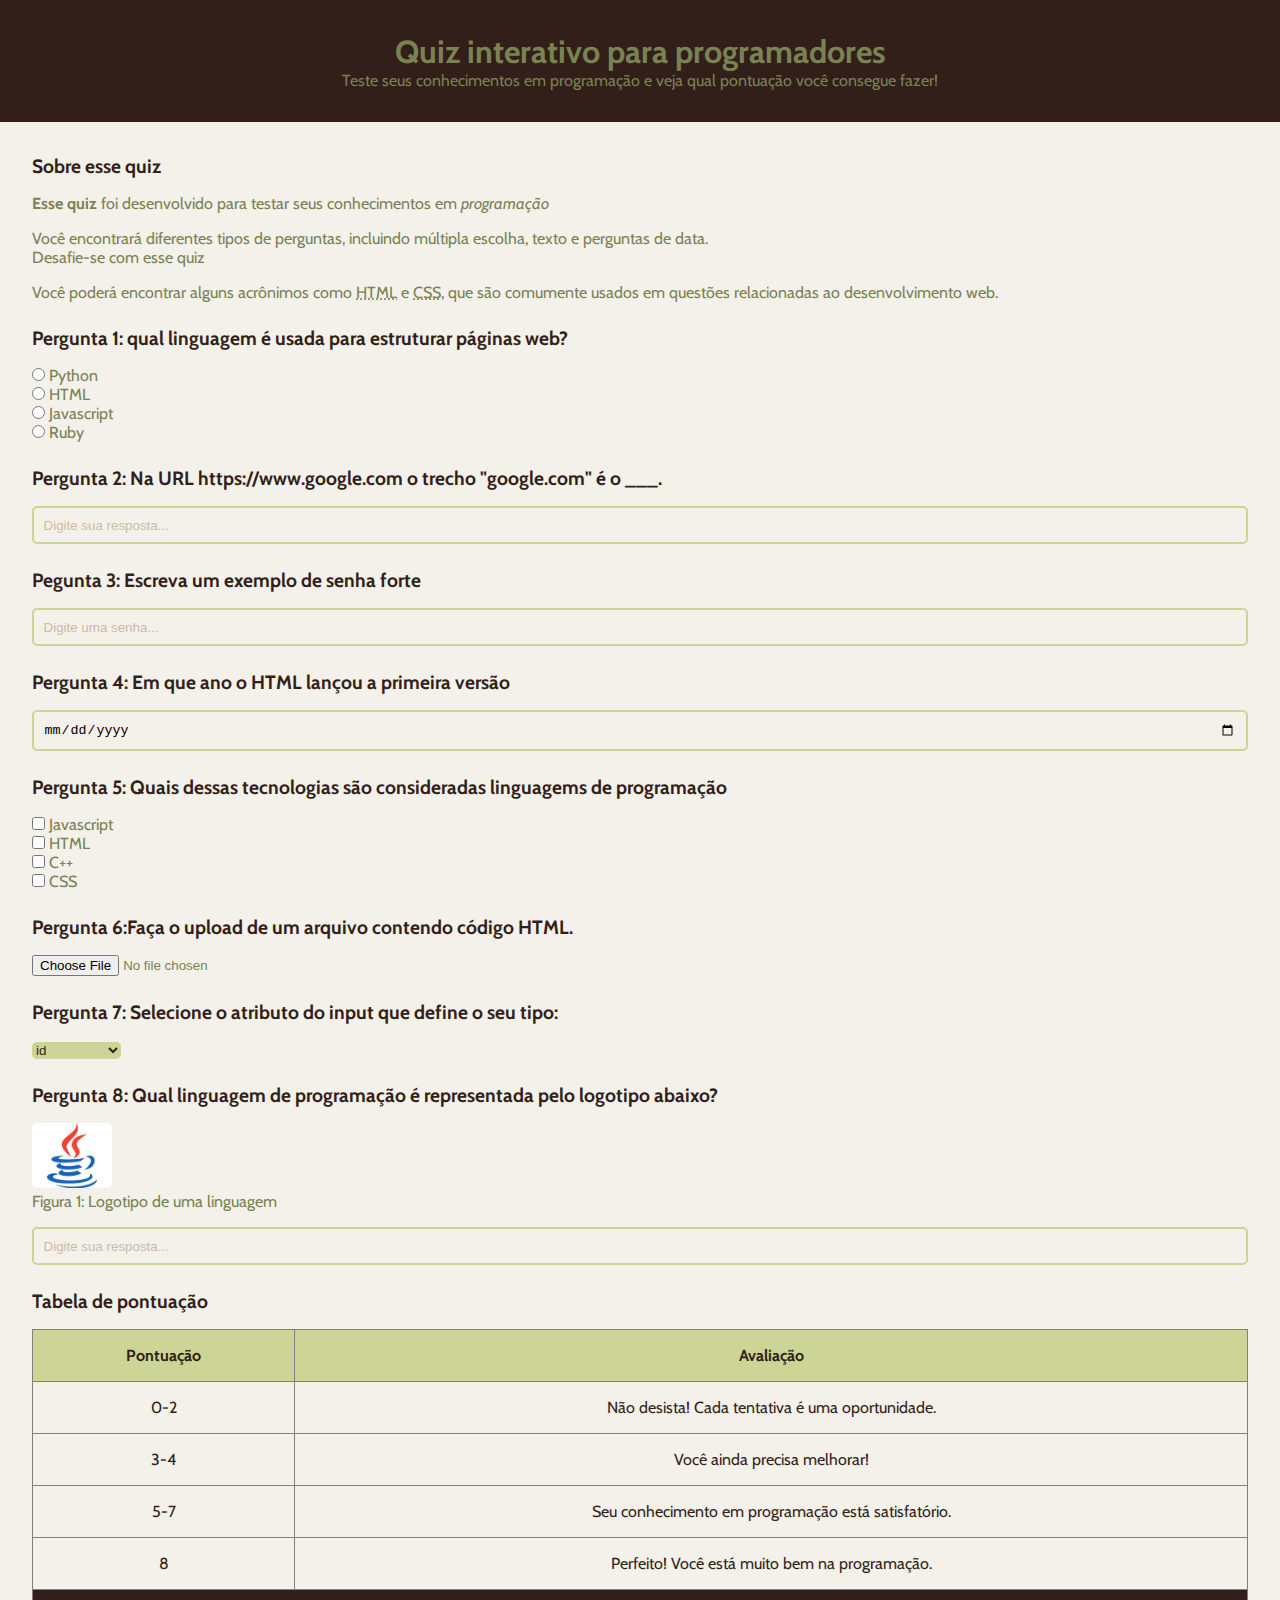
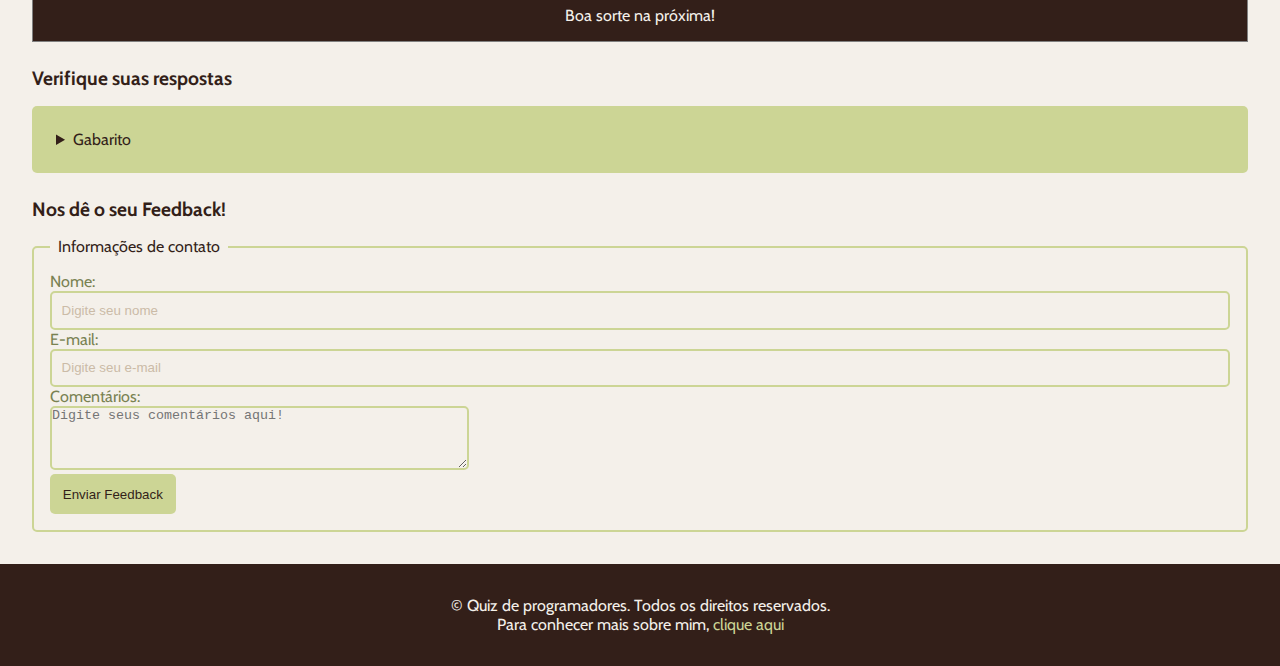
<file: index.html>
<!DOCTYPE html>
<html lang="pt-BR">

<head>
    <meta charset="UTF-8">
    <meta name="viewport" content="width=device-width, initial-scale=1.0">
    <meta name="description" content="Um quiz interativo para programadores">
    <link rel="stylesheet" href="style-index.css">
    <title>Quiz para programadores</title>
</head>

<body>
    <header>
        <h1>Quiz interativo para programadores</h1>
        <p>Teste seus conhecimentos em programação
            e veja qual pontuação você consegue fazer!</p>
    </header>
    <main>
        <!--Introdução-->
        <section>
            <h2>Sobre esse quiz</h2>
            <p><strong>Esse quiz</strong> foi desenvolvido para testar
                seus conhecimentos em <em>programação</em></p>
            <p>Você encontrará diferentes tipos de perguntas,
                incluindo múltipla escolha, texto e perguntas de data. <br>Desafie-se com esse quiz</p>
            <p>Você poderá encontrar alguns acrônimos como <abbr title="HyperText Markup Language">HTML</abbr> e <abbr
                    title="Cascanding Style Sheets">CSS</abbr>,
                que são comumente usados em questões relacionadas ao desenvolvimento web.</p>
        </section>
        <!--Pergunta 1: Múltipla escolha-->
        <section>
            <h2>Pergunta 1: qual linguagem é usada para estruturar páginas web?</h2>
            <form>
                <input type="radio" value="Python" id="p1a" name="pergunta1">
                <label for="p1a">Python</label> <br>
                <input type="radio" value="HTML" id="p1b" name="pergunta1">
                <label for="p1b">HTML</label> <br>
                <input type="radio" value="Javascript" id="p1c" name="pergunta1">
                <label for="p1c">Javascript</label> <br>
                <input type="radio" value="Ruby" id="p1d" name="pergunta1">
                <label for="p1c">Ruby</label> <br>
            </form>
        </section>
        <!--Pergunta 2: Texto-->
        <section>
            <h2>Pergunta 2: Na URL https://www.google.com o trecho "google.com" é o ___.</h2>
            <form>
                <input type="text" id="p2" name="pergunta2" placeholder="Digite sua resposta...">
            </form>
        </section>
        <!--Pergunta 3: Senha-->
        <section>
            <h2>Pegunta 3: Escreva um exemplo de senha forte</h2>
            <form>
                <input type="password" id="p3" name="pergunta3" placeholder="Digite uma senha...">
            </form>
        </section>
        <!--Pergunta 4: Data-->
        <section>
            <h2>Pergunta 4: Em que ano o HTML lançou a primeira versão</h2>
            <form>
                <input type="date" id="p4" name="pergunta4">
            </form>
        </section>
        <!--Pergunta 5: Seleção múltipla-->
        <section>
            <h2>Pergunta 5: Quais dessas tecnologias são consideradas linguagems de programação</h2>
            <form>
                <input type="checkbox" id="p5a" name="pergunta5" value="Javascript">
                <label for="p5a">Javascript</label> <br>
                <input type="checkbox" id="p5b" name="pergunta5" value="HTML">
                <label for="p5b">HTML</label> <br>
                <input type="checkbox" id="p5c" name="pergunta5" value="C++">
                <label for="p5c">C++</label> <br>
                <input type="checkbox" id="p5d" name="pergunta5" value="CSS">
                <label for="p5d">CSS</label> <br>
            </form>
        </section>
        <!--Pergunta 6: Upload de arquivo-->
        <section>
            <h2>Pergunta 6:Faça o upload de um arquivo contendo código HTML.</h2>
            <form>
                <input type="file" id="p6" name="pergunta6">
            </form>
        </section>
        <!--Pergunta 7: Menu suspenso-->
        <section>
            <h2>Pergunta 7: Selecione o atributo do input que define o seu tipo:</h2>
            <form>
                <select name="pergunta7" id="p7">
                    <option value="id">id</option>
                    <option value="type">type</option>
                    <option value="placeholder">placeholder</option>
                </select>
            </form>
        </section>
        <!--Pergunta 8: Imagem-->
        <section>
            <h2>Pergunta 8: Qual linguagem de programação é representada pelo logotipo abaixo?</h2>
            <figure>
                <img src="linguagem_logo.jpg" alt="imagem da pergunta"> <br>
                <figcaption>Figura 1: Logotipo de uma linguagem</figcaption>
            </figure>
            <input type="text" id="p8" name="pergunta8" placeholder="Digite sua resposta...">
        </section>
        <!--Tabela de Pontuação-->
        <section>
            <h2>Tabela de pontuação</h2>
            <table border="1">
                <thead>
                    <tr>
                        <th>Pontuação</th>
                        <th>Avaliação</th>
                    </tr>
                </thead>
                <tbody>
                    <tr>
                        <td>0-2</td>
                        <td>Não desista! Cada tentativa é uma oportunidade.</td>
                    </tr>
                    <tr>
                        <td>3-4</td>
                        <td>Você ainda precisa melhorar!</td>
                    </tr>
                    <tr>
                        <td>5-7</td>
                        <td>Seu conhecimento em programação está satisfatório.</td>
                    </tr>
                    <tr>
                        <td>8</td>
                        <td>Perfeito! Você está muito bem na programação.</td>
                    </tr>
                </tbody>
                <tfoot>
                    <tr>
                        <td colspan="2">Boa sorte na próxima!</td>
                    </tr>
                </tfoot>
            </table>
        </section>
        <!--Lista de respostas-->
        <section>
            <h2>Verifique suas respostas</h2>
            <details>
                <summary>Gabarito</summary>
                <ol>
                    <li>HTML</li>
                    <li>Domínio</li>
                    <li>Lts1508</li>
                    <li>1991</li>
                    <li>Javascript, Java</li>
                    <li>Arquivo deve ter extensão .html</li>
                    <li>type</li>
                    <li>Java</li>
                </ol>
            </details>
        </section>
        <!--Formulário de Feedback-->
        <section>
            <h2>Nos dê o seu Feedback!</h2>
            <form>
                <fieldset>
                    <legend>Informações de contato</legend>
                    <label for="name">Nome:</label>
                    <input type="text" id="name" name="name" placeholder="Digite seu nome"><br>
                    <label for="email">E-mail:</label>
                    <input type="email" id="email" name="email" placeholder="Digite seu e-mail"><br>
                    <label for="comments">Comentários:</label><br>
                    <textarea name="comments" id="comments" rows="4" cols="50"
                        placeholder="Digite seus comentários aqui!"></textarea><br>
                    <button onclick="alert('Feedback enviado')">Enviar Feedback</button>
                </fieldset>
            </form>
        </section>
    </main>
    <footer>
        <p class="paragrafo-footer">&copy Quiz de programadores. Todos os direitos reservados.</p>
        <p class="paragrafo-footer">Para conhecer mais sobre mim, <a href="sobremim.html" target="_blank">clique aqui</a></p>
    </footer>
</body>

</html>
</file>
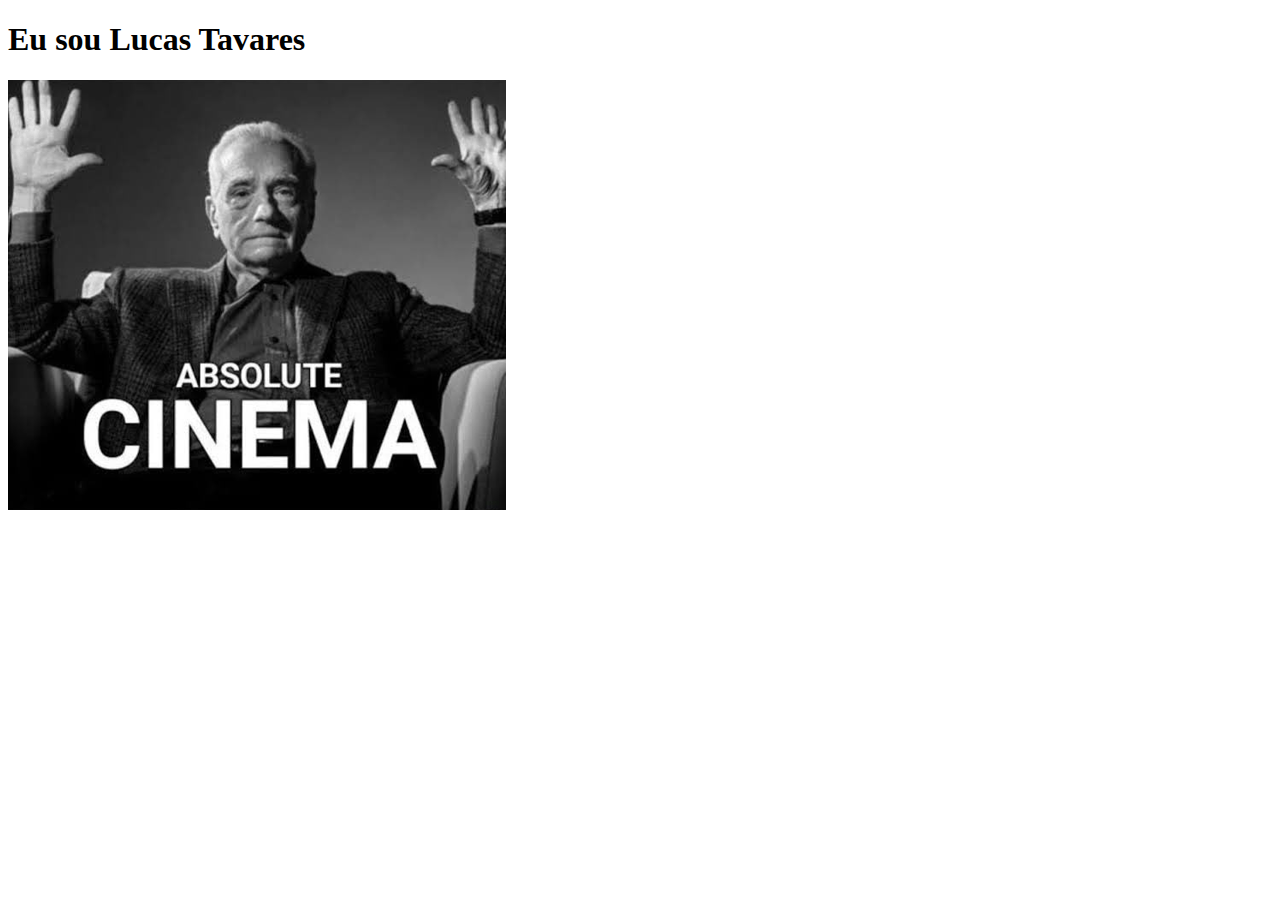
<file: sobremim.html>
<!DOCTYPE html>
<html lang="pt-BR">
<head>
    <meta charset="UTF-8">
    <meta name="viewport" content="width=device-width, initial-scale=1.0">
    <title>sobre mim</title>
</head>
<body>
    <h1>Eu sou Lucas Tavares</h1>
    <img src="absolute-cinema_full.png" alt="MUITO BRABO">
</body>
</html>
</file>
<file: style-index.css>
@import url('https://fonts.googleapis.com/css2?family=Cabin:ital,wght@0,400..700;1,400..700&display=swap');

* {
    margin: 0;
    padding: 0;
    box-sizing: border-box;
}

body {
    background-color: #F4F0EA;
    color: #798252;
    font-family: "Cabin", sans-serif;
    font-weight: 400;
}

header {
    padding: 2rem;
    background-color: #331f19;
    text-align: center;
}

main {
    padding: 2rem;
    display: flex;
    flex-direction: column;
    gap: 1.5rem;
}

section {
    display: flex;
    flex-direction: column;
    gap: 1rem;
}

h2 {
    color: #331f19;
    font-size: 1.2rem;
}

input[type="radio"], input[type="checkbox"] {
    accent-color: #ccd595;
}

input[type="text"], input[type="password"], input[type="date"], input[type="email"] {
    width: 100%;
    padding: 0.6rem;
    border: 2px solid #ccd595;
    outline: none;
    border-radius: 5px;
    background-color: transparent;
}

input::placeholder {
    color: #cbbba7;
}

select {
    cursor: pointer;
    background-color: #ccd595;
    color: #331f19;
    border-radius: 5px;
    border: none;
    outline: none;
}

img {
    width: 5rem;
    border-radius: 5px;
}

table {
    width: 100%;
    border-collapse: collapse;
}

th {
    background-color: #ccd595;
    color: #331f19;
    padding: 1rem;
}

td {
    color: #331f19;
    padding: 1rem;
    text-align: center;
}

tfoot td {
    background-color: #331f19;
    color: #F4F0EA;
}

details {
    background-color: #ccd595;
    border-radius: 5px;
    padding: 1rem;
}

summary {
    color: #331f19;
    margin: 0.5rem;
    cursor: pointer;
}

ol {
    margin-left: 1.5rem;
}

ol li {
    padding: 0.2rem;
    color: #331f19;
}

fieldset {
    border: 2px solid #ccd595;
    border-radius: 5px;
    padding: 1rem;
}

legend {
    color: #331f19;
    padding: 0 0.5rem;
}

textarea {
    background-color: transparent;
    outline: none;
    border-radius: 5px;
    border: 2px solid #ccd595;
}

button {
    background-color: #ccd595;
    border: none;
    padding: 0.8rem;
    color: #331f19;
    border-radius: 5px;
    cursor: pointer;
}

footer {
    background-color: #331f19;
    padding: 2rem;
    text-align: center;
}

.paragrafo-footer {
    color: #F4F0EA;
}

footer a {
    text-decoration: none;
    color: #ccd595;
}
</file>
